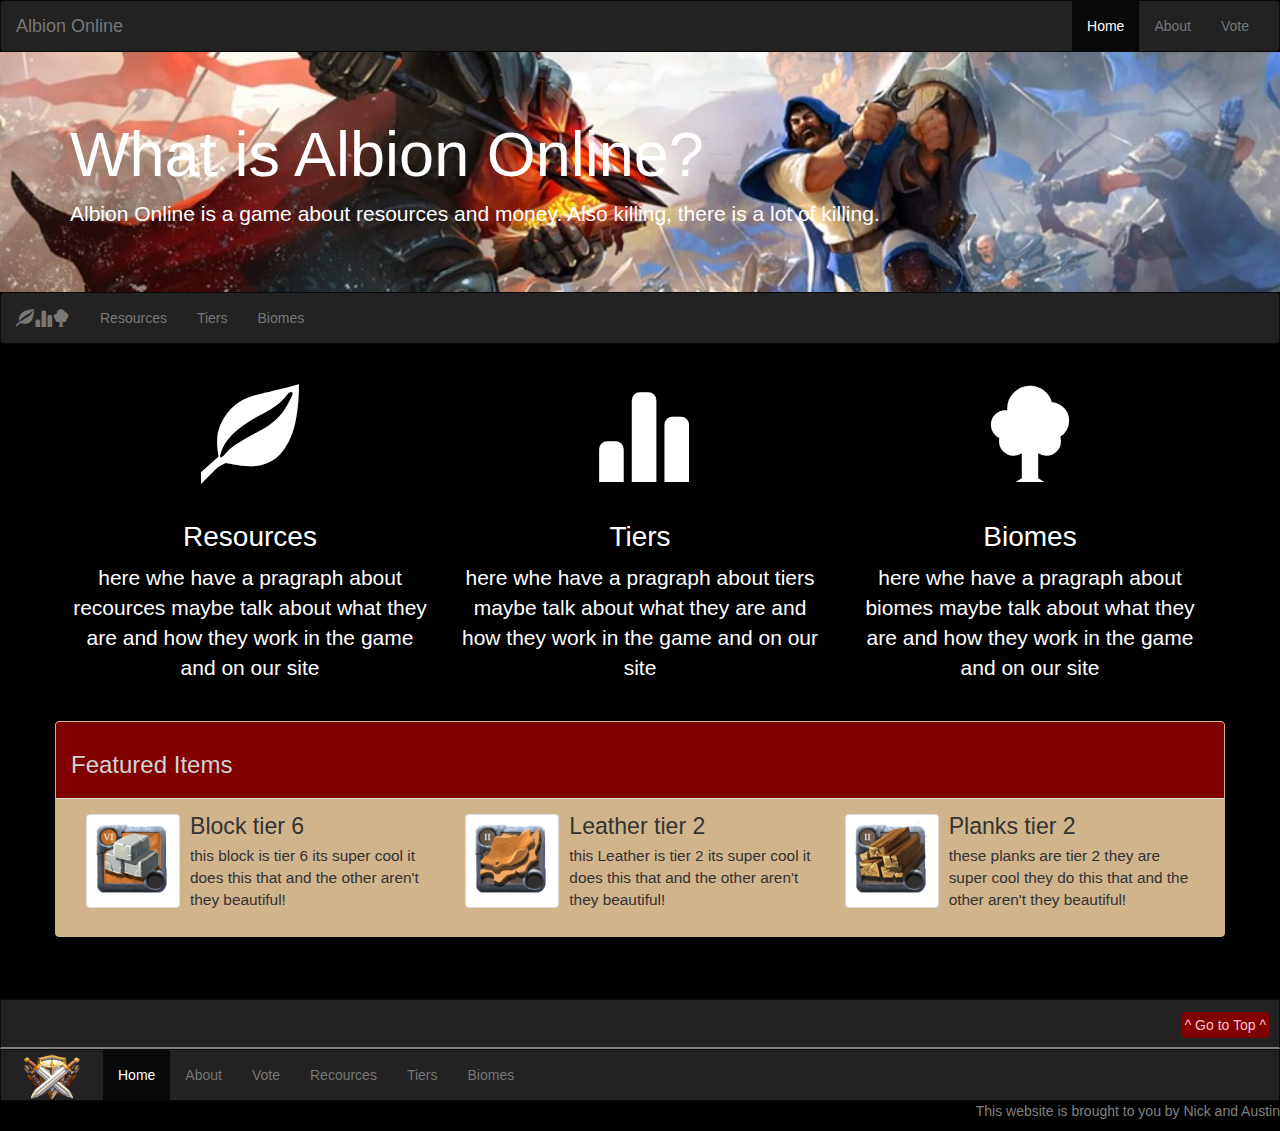
<file: pages/index.html>
<!DOCTYPE html>
<html>
  <head>
    <meta charset="utf-8">
    <link rel="stylesheet" href="bootstrap-3.2.0-dist/css/bootstrap.min.css">
    <link rel="stylesheet" href="CSS/homepage.css">
    <script src="https://code.jquery.com/jquery-2.1.3.min.js"></script>
    <script src="http://maxcdn.bootstrapcdn.com/bootstrap/3.3.1/js/bootstrap.min.js"></script>
    <title>home</title>
  </head>
  <body id="body">
    <!-- header starts here -->
    <nav class="navbar navbar-inverse" style="margin: 0px;" id="top">
      <div class="navbar-brand">
        Albion Online
      </div>
      <div class="navbar-header pull-right">
        <button type="button" class="navbar-toggle" data-toggle="collapse" data-target="#nav-collapse">
          <span class="sr-only">Toggle navigation</span>
          <span class="icon-bar"></span>
          <span class="icon-bar"></span>
          <span class="icon-bar"></span>
        </button>
      </div>
      <div class="collapse navbar-collapse" id="nav-collapse">
        <ul class="nav navbar-nav pull-right">
            <li class="active"><a href="index.html">Home</a></li>
            <li>  <a href="about.html">About</a></li>
            <li><a href="vote.html">Vote</a></li>
        </ul>
      </div>


    </nav>
      <div class="jumbotron" style="background-image: url('Images/home-banner.jpeg');background-color:black; height: 100%; background-position: center;
      background-repeat: no-repeat; margin: 0px;
      background-size: cover; color: white;">
        <div class="container">
          <h1>What is Albion Online?</h1>
          <p>Albion Online is a game about resources and money. Also killing, there is a lot of killing.</p>
        </div>
      </div>
    <nav class="navbar navbar-inverse">
      <div class="navbar-brand">
        <span class="glyphicon glyphicon-leaf"> </span><span class="glyphicon glyphicon-stats"> </span><span class="glyphicon glyphicon-tree-deciduous"> </span>
      </div>
      <div class="collapse navbar-collapse" id="nav-collapse2">
        <ul class="nav navbar-nav">
          <li><a href="resource.html"><span></span> Resources</a></li>
          <li><a href="tier.html"><span></span> Tiers</a></li>
          <li><a href="biomes/biomes.html"><span></span> Biomes</a></li>
        </ul>
      </div>
      <div class="navbar-header pull-right">
        <button type="button" class="navbar-toggle" data-toggle="collapse" data-target="#nav-collapse2">
          <span class="sr-only">Toggle navigation</span>
          <span class="icon-bar"></span>
          <span class="icon-bar"></span>
          <span class="icon-bar"></span>
        </button>
      </div>
    </nav>
    <!-- header ends here -->
    <div class="container">
      <div class="row">
        <div class="col-md-4" id="recources">
          <a id="recources-link" href="resource.html">
            <h1 id="recource-header"><span class="glyphicon glyphicon-leaf"></span></h1>
            <h3>Resources</h3>
            <p>here whe have a pragraph about recources maybe talk about what they are and how they work in the game and on our site</p>
          </a>

        </div>
        <div class="col-md-4" id="tiers">
          <a id="tiers-link" href="tier.html">
            <h1 id="tier-header"><span class="glyphicon glyphicon-stats"></span></h1>
            <h3>Tiers</h3>
            <p>here whe have a pragraph about tiers maybe talk about what they are and how they work in the game and on our site</p>
          </a>
        </div>
        <div class="col-md-4" id="biomes">
          <a id="biomes-link" href="biomes/biomes.html">
            <h1 class="biomes-header"><span class="glyphicon glyphicon-tree-deciduous"></span></h1>
            <h3>Biomes</h3>
            <p>here whe have a pragraph about biomes maybe talk about what they are and how they work in the game and on our site</p>
          </a>
        </div>
      </div>
      <div class="row">
        <div class="panel panel-default" id="featured-panel">
            <div class="panel-heading" id="featured-heading">
              <h3>Featured Items</h3>
            </div>
            <div class="panel-body" id="featured-body">
              <div class="col-md-4">
                <div class="media">
                  <div class="pull-left">
                    <img class="img-thumbnail" src="Images/STONEBLOCK/T6_STONEBLOCK.png" alt="a tier 6 block">
                  </div>
                  <div class="media-body">
                    <h5 class="media-heading">Block tier 6</h5>
                    <p>this block is tier 6 its super cool it does this that and the other aren't they beautiful!</p>
                  </div>
                </div>
              </div>
              <div class="col-md-4">
                <div class="media">
                  <div class="pull-left">
                    <img class="img-thumbnail" src="Images/LEATHER/T2_LEATHER.png" alt="a tier 2 leather">
                  </div>
                  <div class="media-body">
                    <h5 class="media-heading">Leather tier 2</h5>
                    <p>this Leather is tier 2 its super cool it does this that and the other aren't they beautiful!</p>
                  </div>
                </div>
              </div>
              <div class="col-md-4">
                <div class="media">
                  <div class="pull-left">
                    <img class="img-thumbnail" src="Images/PLANKS/T2_PLANKS.png" alt="a tier 2 Planks">
                  </div>
                  <div class="media-body">
                    <h5 class="media-heading">Planks tier 2</h5>
                    <p>these planks are tier 2 they are super cool they do this that and the other aren't they beautiful!</p>
                  </div>
                </div>
              </div>
            </div>
          </div>
      </div>

    </div>
    <!--footer starts here-->
    <footer>

      <div class="navbar navbar-inverse" id="top-foot-nav">
        <a href="#top" class="pull-right" id="totop-button">^ Go to Top ^</a>
      </div>
      <div id="foot-nav2" class="navbar navbar-inverse">
        <div class="navbar-brand pull-left">
          <div id="crest-cont">
            <img id="crest" src="Images/Header_crest.png" alt="crest">
          </div>
        </div>
        <!-- <div class="collapse navbar-collapse"> -->
          <ul class="nav navbar-nav pull-left">
            <li class="active"><a href="index.html">Home</a></li>
            <li><a href="about.html">About</a></li>
            <li><a href="vote.html">Vote</a></li>
            <li><a href="resource.html">Recources</a></li>
            <li><a href="tier.html">Tiers</a></li>
            <li><a href="biomes/biomes.html">Biomes</a></li>
          </ul>
        </div>
        <p id="credit" class="pull-right">This website is brought to you by Nick and Austin</p>

    </footer>
    <!--footer ends here-->
  </body>
</html>
</file>
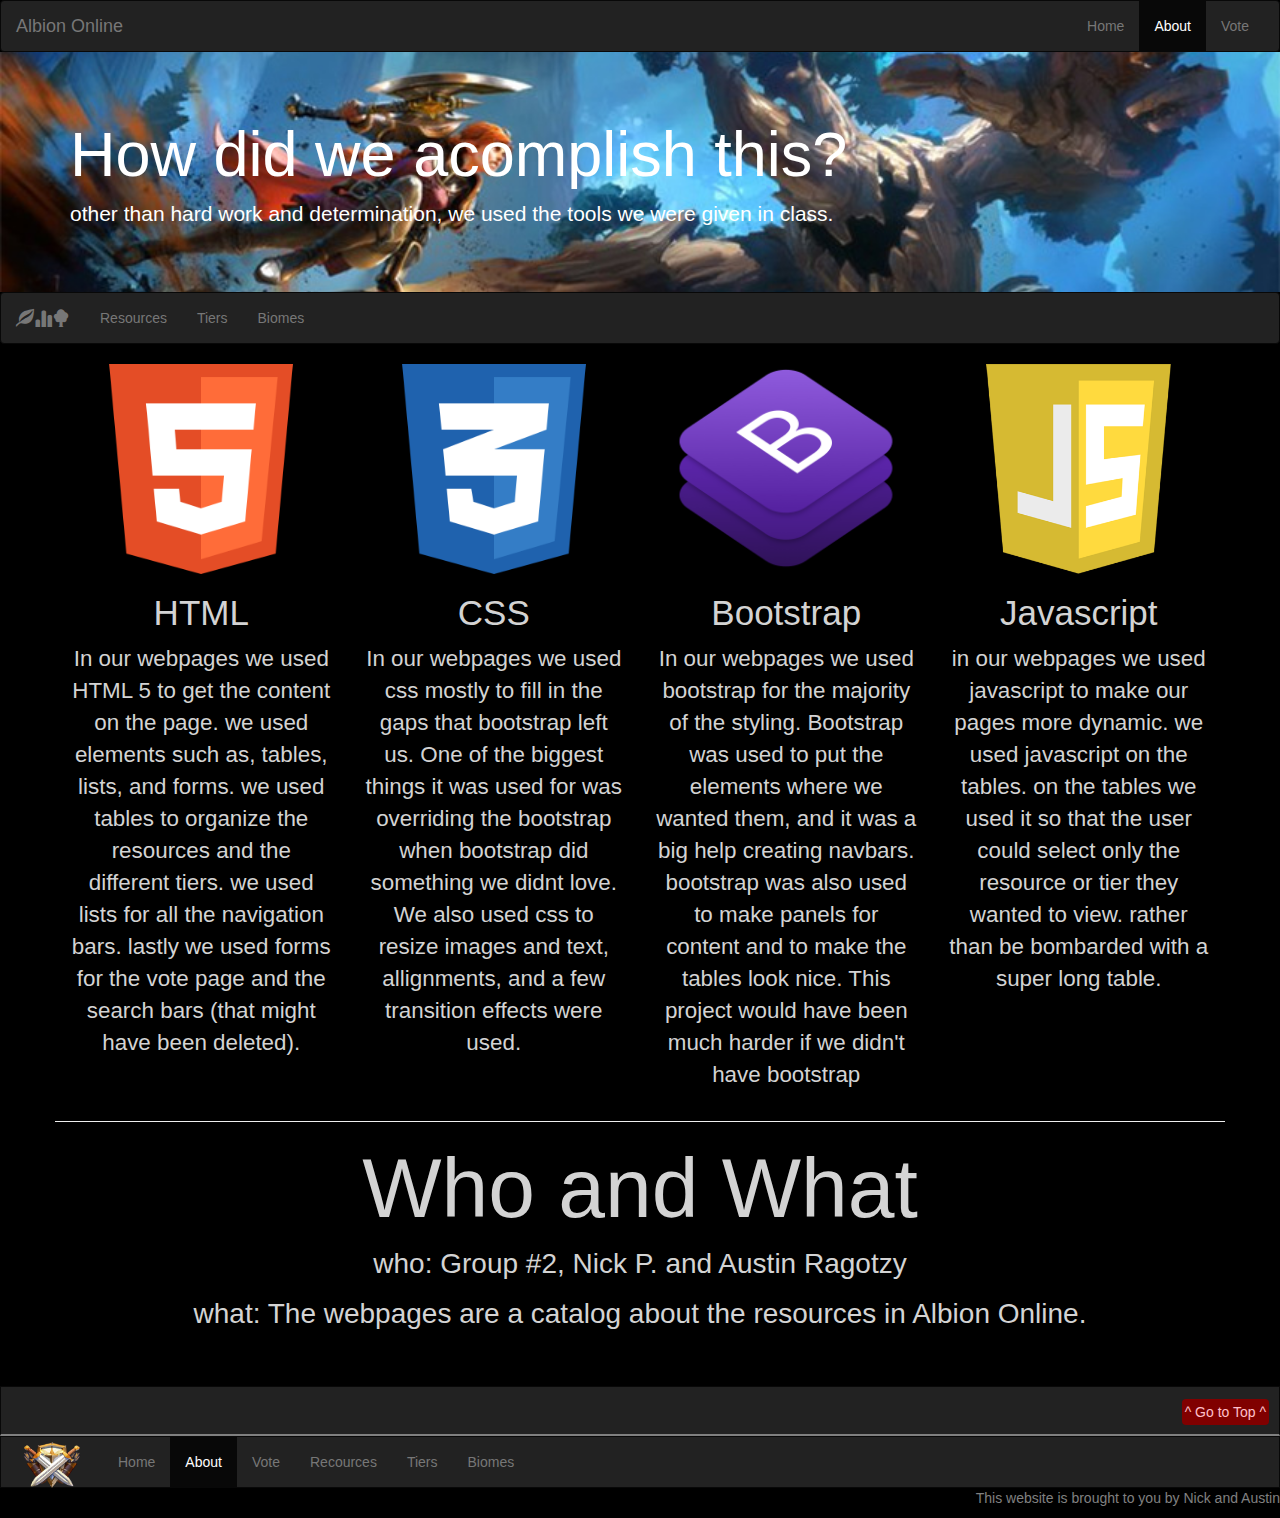
<file: pages/about.html>
<!DOCTYPE html>
<html>
  <head>
    <meta charset="utf-8">

    <link rel="stylesheet" href="bootstrap-3.2.0-dist/css/bootstrap.min.css">
    <link rel="stylesheet" href="CSS/homepage.css">
    <script src="https://code.jquery.com/jquery-2.1.3.min.js"></script>
    <script src="http://maxcdn.bootstrapcdn.com/bootstrap/3.3.1/js/bootstrap.min.js"></script>
    <title>About</title>
  </head>
  <body id="body">
    <!-- header starts here -->
    <nav class="navbar navbar-inverse" style="margin: 0px;" id="top">
      <div class="navbar-brand">
        Albion Online
      </div>
      <div class="navbar-header pull-right">
        <button type="button" class="navbar-toggle" data-toggle="collapse" data-target="#nav-collapse">
          <span class="sr-only">Toggle navigation</span>
          <span class="icon-bar"></span>
          <span class="icon-bar"></span>
          <span class="icon-bar"></span>
        </button>
      </div>
      <div class="collapse navbar-collapse" id="nav-collapse">
        <ul class="nav navbar-nav pull-right">
            <li><a href="index.html">Home</a></li>
            <li class="active"><a href="about.html">About</a></li>
            <li><a href="vote.html">Vote</a></li>
        </ul>
      </div>


    </nav>
      <div class="jumbotron" style="background-image: url('Images/about-header.jpg');background-color:black; height: 100%; background-position: center;
      background-repeat: no-repeat; margin: 0px;
      background-size: cover; color: white;">
        <div class="container">
          <h1>How did we acomplish this?</h1>
          <p>other than hard work and determination, we used the tools we were given in class.</p>
        </div>
      </div>
    <nav class="navbar navbar-inverse">
      <div class="navbar-brand">
        <span class="glyphicon glyphicon-leaf"> </span><span class="glyphicon glyphicon-stats"> </span><span class="glyphicon glyphicon-tree-deciduous"> </span>
      </div>
      <div class="collapse navbar-collapse" id="nav-collapse2">
        <ul class="nav navbar-nav">
          <li><a href="resource.html"><span></span> Resources</a></li>
          <li><a href="tier.html"><span></span> Tiers</a></li>
          <li><a href="biomes/biomes.html"><span></span> Biomes</a></li>
        </ul>
      </div>
      <div class="navbar-header pull-right">
        <button type="button" class="navbar-toggle" data-toggle="collapse" data-target="#nav-collapse2">
          <span class="sr-only">Toggle navigation</span>
          <span class="icon-bar"></span>
          <span class="icon-bar"></span>
          <span class="icon-bar"></span>
        </button>
      </div>
    </nav>
    <!-- header ends here -->
    <!-- Start of sidebar -->
    <main class="container">
      <div class="row" id="about-tools-used">
        <div class="col-md-3">
        <div class="logo-cont">
            <img src="Images/about/html-5.png" alt="">
          </div>
          <h3>HTML</h3>
          <p>In our webpages we used HTML 5 to get the content on the page. we used elements such as, tables, lists, and forms. we used tables to organize the resources and the different tiers. we used lists for all the navigation bars. lastly we used forms for the vote page and the search bars (that might have been deleted). </p>
        </div>
        <div class="col-md-3">
          <div class="logo-cont">
            <img src="Images/about/css.png" alt="">
          </div>
          <h3>CSS</h3>
          <p>In our webpages we used css mostly to fill in the gaps that bootstrap left us. One of the biggest things it was used for was overriding the bootstrap when bootstrap did something we didnt love. We also used css to resize images and text, allignments, and a few transition effects were used.</p>
        </div>
        <div class="col-md-3">
          <div class="logo-cont">
            <img src="Images/about/bootstrap.png" alt="">
          </div>
          <h3>Bootstrap</h3>
          <p>In our webpages we used bootstrap for the majority of the styling. Bootstrap was used to put the elements where we wanted them, and it was a big help creating navbars. bootstrap was also used to make panels for content and to make the tables look nice. This project would have been much harder if we didn't have bootstrap</p>
        </div>
        <div class="col-md-3">
          <div class="logo-cont">
            <img src="Images/about/javascript.png" alt="">
          </div>
          <h3>Javascript</h3>
          <p>in our webpages we used javascript to make our pages more dynamic. we used javascript on the tables. on the tables we used it so that the user could select only the resource or tier they wanted to view. rather than be bombarded with a super long table.</p>
        </div>
      </div>

      <div class="row" id="whowhat">
        <hr>
        <h2>Who and What</h2>
        <p>who: Group #2, Nick P. and Austin Ragotzy </p>
        <!--probably want to make this a longer not really sure how at the moment-->
        <p>what: The webpages are a catalog about the resources in Albion Online.</p>
      </div>
    </main>
    <!--footer starts here-->
    <footer>

      <div class="navbar navbar-inverse" id="top-foot-nav">
        <a href="#top" class="pull-right" id="totop-button">^ Go to Top ^</a>

      </div>
      <div id="foot-nav2" class="navbar navbar-inverse">
        <div class="navbar-brand pull-left">
          <div id="crest-cont">
            <img id="crest" src="Images/Header_crest.png" alt="crest">
          </div>
        </div>
        <!-- <div class="collapse navbar-collapse"> -->
          <ul class="nav navbar-nav pull-left">
            <li><a href="index.html">Home</a></li>
            <li class="active"><a href="about.html">About</a></li>
            <li><a href="vote.html">Vote</a></li>
            <li><a href="resource.html">Recources</a></li>
            <li><a href="tier.html">Tiers</a></li>
            <li><a href="biomes/biomes.html">Biomes</a></li>
          </ul>
        </div>
        <p id="credit" class="pull-right">This website is brought to you by Nick and Austin</p>

    </footer>
    <!--footer ends here-->
  </body>
</html>
</file>
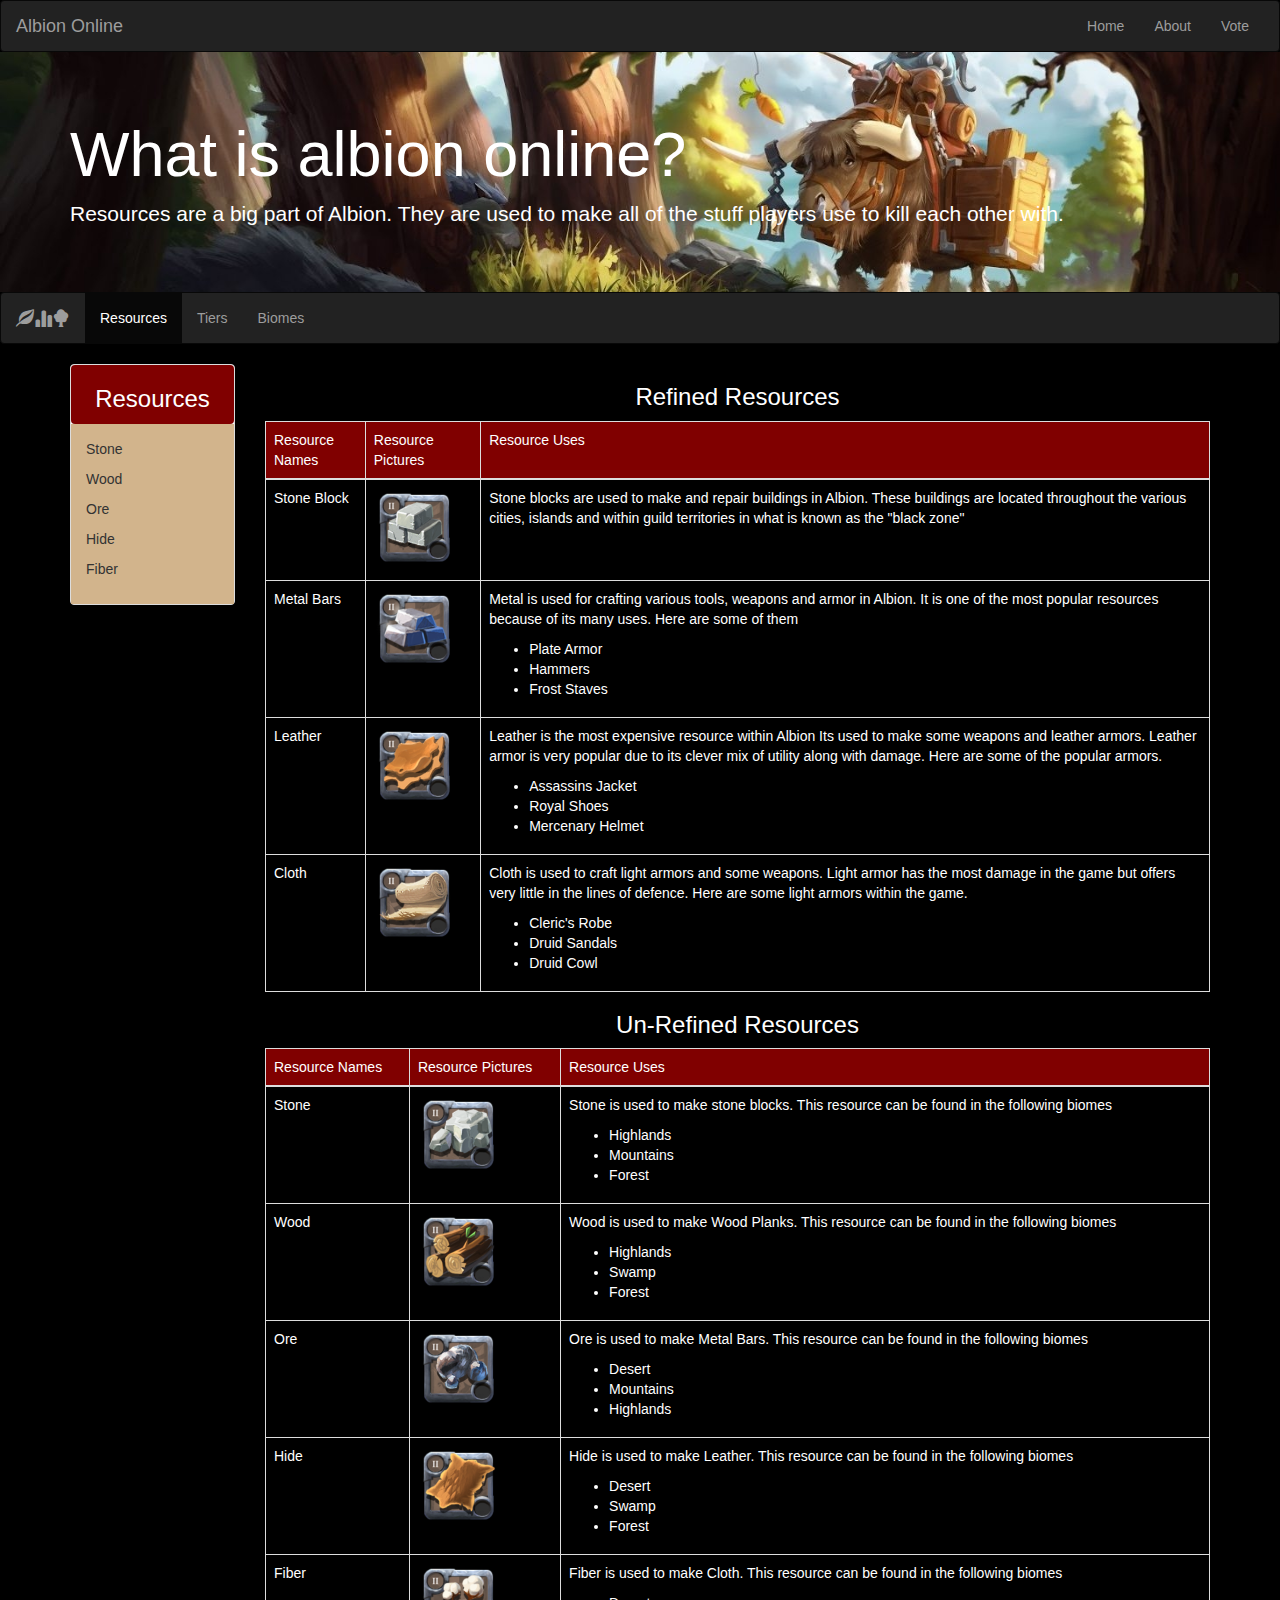
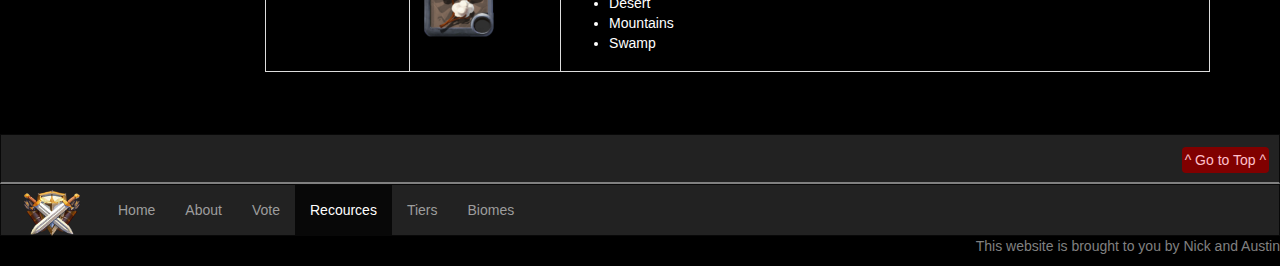
<file: pages/resource.html>
<!DOCTYPE html>
<html>
  <head>
        <meta charset="utf-8">
        <meta name="viewport" content="width=device-width, initial-scale=1">
        <link rel="stylesheet" href="https://maxcdn.bootstrapcdn.com/bootstrap/3.3.7/css/bootstrap.min.css">
        <script src="https://ajax.googleapis.com/ajax/libs/jquery/3.3.1/jquery.min.js"></script>
        <script src="https://maxcdn.bootstrapcdn.com/bootstrap/3.3.7/js/bootstrap.min.js"></script>
        <link rel="stylesheet" href="CSS/homepage.css">
        <link rel="stylesheet" href="CSS/table.css">


    <title>Resources</title>
  </head>
  <body id="body">
    <!-- header starts here -->
    <nav class="navbar navbar-inverse" style="margin: 0px;" id="top">
      <div class="navbar-brand">
        Albion Online
      </div>
      <div class="navbar-header pull-right">
        <button type="button" class="navbar-toggle" data-toggle="collapse" data-target="#nav-collapse">
          <span class="sr-only">Toggle navigation</span>
          <span class="icon-bar"></span>
          <span class="icon-bar"></span>
          <span class="icon-bar"></span>
        </button>
      </div>
      <div class="collapse navbar-collapse" id="nav-collapse">
        <ul class="nav navbar-nav pull-right">
            <li><a href="index.html">Home</a></li>
            <li><a href="about.html">About</a></li>
            <li><a href="vote.html">Vote</a></li>
        </ul>
      </div>
    </nav>
      <div class="jumbotron" id="jumbo" style="background-image: url('Images/resource-header.jpg');background-color:black; height: 100%; background-position: center;
      background-repeat: no-repeat; margin: 0px;
      background-size: cover; color: white;">
        <div class="container">
          <h1>What is albion online?</h1>
          <p>Resources are a big part of Albion. They are used to make all of the stuff players use to kill each other with.</p>
        </div>
      </div>
    <nav class="navbar navbar-inverse">
      <div class="navbar-brand">
        <span class="glyphicon glyphicon-leaf"> </span><span class="glyphicon glyphicon-stats"> </span><span class="glyphicon glyphicon-tree-deciduous"> </span>
      </div>
      <div class="collapse navbar-collapse" id="nav-collapse2">
        <ul class="nav navbar-nav">
          <li class="active"><a href="resource.html"><span></span> Resources</a></li>
          <li><a href="tier.html"><span></span> Tiers</a></li>
          <li><a href="biomes/biomes.html"><span></span> Biomes</a></li>
        </ul>
      </div>
      <div class="navbar-header pull-right">
        <button type="button" class="navbar-toggle" data-toggle="collapse" data-target="#nav-collapse2">
          <span class="sr-only">Toggle navigation</span>
          <span class="icon-bar"></span>
          <span class="icon-bar"></span>
          <span class="icon-bar"></span>
        </button>
      </div>
    </nav>
    <!-- header ends here -->
      <!-- Start of sidebar -->
    <div class = "container">
        <div class = "row">
            <div class = "col-md-2">
                <div class = " panel-group" id = "sidePanel">

                    <div class="panel panel-default">
                        <div class = "panel panel-header">
                            <h3>Resources</h3>
                        </div>
                        <div class = "panel-body">
                            <p>Stone</p>
                            <p>Wood</p>
                            <p>Ore</p>
                            <p>Hide</p>
                            <p>Fiber</p>
                        </div>
                    </div>
                    <!-- End of sidebar -->
                </div>
            </div>
            <div class = "col-md-10">
              <h3 style = "text-align:center">Refined Resources</h3>
                <table class = "table table-bordered">

                    <thead class = "thead-inverse">
                        <tr  id = "tableHead">
                            <td>Resource Names</td>
                            <td>Resource Pictures</td>
                            <td>Resource Uses</td>
                        </tr>
                    </thead>
                    <tbody>
                        <tr>
                            <td>
                                <p>Stone Block</p>
                            </td>
                            <td>
                                <img src = "Images/STONEBLOCK/T2_STONEBLOCK.png" alt="stone tier 1">
                            </td>
                            <td>
                                <p>Stone blocks are used to make and repair buildings in Albion. These buildings
                                    are located throughout the various cities, islands and within guild territories in
                                    what is known as the "black zone"

                                </p>
                            <tr>
                            <td>
                                <p>Metal Bars</p>
                            </td>
                            <td>
                                <img src = "Images/METALBAR/T2_METALBAR.png" alt="metalbar tier 2">
                            </td>
                            <td>
                                <p>Metal is used for crafting various tools, weapons and armor in Albion. It is one of the most popular resources because of
                                    its many uses. Here are some of them</p>
                                    <ul>
                                        <li>Plate Armor</li>
                                        <li>Hammers</li>
                                        <li>Frost Staves</li>
                                    </ul>

                            </td>
                        </tr>

                        <tr>
                            <td>
                                <p>Leather</p>
                            </td>
                            <td>
                                <img src = "Images/LEATHER/T2_LEATHER.png" alt="leather tier 2">
                            </td>
                            <td>
                                <p>Leather is the most expensive resource within Albion Its used to make some weapons and leather armors. Leather armor is very popular
                                    due to its clever mix of utility along with damage. Here are some of the popular armors.</p>
                                    <ul>
                                        <li>Assassins Jacket</li>
                                        <li>Royal Shoes</li>
                                        <li>Mercenary Helmet</li>
                                    </ul>

                            </td>
                            </tr>

                        <tr>
                            <td>
                                <p>Cloth</p>
                            </td>
                            <td>
                                <img src = "Images/CLOTH/T2_CLOTH.png" alt="colth tier 2">
                            </td>
                            <td>
                                <p>Cloth is used to craft light armors and some weapons. Light armor has the most damage in the game but offers very little
                                    in the lines of defence. Here are some light armors within the game.</p>
                                    <ul>
                                        <li>Cleric's Robe</li>
                                        <li>Druid Sandals</li>
                                        <li>Druid Cowl</li>
                                    </ul>

                            </td>
                        </tr>

                    </tbody>
                    <tfoot>

                    </tfoot>
                </table>
                <h3 style = "text-align:center">Un-Refined Resources</h3>
                <table class = "table table-bordered">

                        <thead>
                            <tr id = "tableHead2">
                                <td>Resource Names</td>
                                <td>Resource Pictures</td>
                                <td>Resource Uses</td>
                            </tr>
                        </thead>
                        <tbody>
                            <tr>
                                <td>
                                    <p>Stone</p>
                                </td>
                                <td>
                                    <img src = "Images/ROCK/T2_ROCK.png" alt="rock tier 2">
                                </td>
                                <td>
                                    <p>Stone is used to make stone blocks. This resource can be found in the
                                        following biomes</p>
                                        <ul>
                                            <li>Highlands</li>
                                            <li>Mountains</li>
                                            <li>Forest</li>
                                        </ul>

                                </td>
                            </tr>

                            <tr>
                                <td>
                                    <p>Wood</p>
                                </td>
                                <td>
                                    <img src = "Images/WOOD/T2_WOOD.png" alt="wood tier 2">
                                </td>
                                <td>
                                    <p>Wood is used to make Wood Planks. This resource can be found in the
                                        following biomes</p>
                                        <ul>
                                            <li>Highlands</li>
                                            <li>Swamp</li>
                                            <li>Forest</li>
                                        </ul>

                                </td>
                            </tr>

                            <tr>
                                <td>
                                    <p>Ore</p>
                                </td>
                                <td>
                                    <img src = "Images/ORE/T2_ORE.png" alt="ore tier 2">
                                </td>
                                <td>
                                    <p>Ore is used to make Metal Bars. This resource can be found in the
                                        following biomes</p>
                                        <ul>
                                            <li>Desert</li>
                                            <li>Mountains</li>
                                            <li>Highlands</li>
                                        </ul>

                                </td>
                            </tr>

                            <tr>
                                <td>
                                    <p>Hide</p>
                                </td>
                                <td>
                                    <img src = "Images/HIDE/T2_HIDE.png" alt="hide tier 2">
                                </td>
                                <td>
                                    <p>Hide is used to make Leather. This resource can be found in the
                                        following biomes</p>
                                        <ul>
                                            <li>Desert</li>
                                            <li>Swamp</li>
                                            <li>Forest</li>
                                        </ul>

                                </td>
                                </tr>

                            <tr>
                                <td>
                                    <p>Fiber</p>
                                </td>
                                <td>
                                    <img src = "Images/FIBER/T2_FIBER.png" alt="fiber tier 2">
                                </td>
                                <td>
                                    <p>Fiber is used to make Cloth. This resource can be found in the
                                        following biomes</p>
                                        <ul>
                                            <li>Desert</li>
                                            <li>Mountains</li>
                                            <li>Swamp</li>
                                        </ul>

                                </td>
                            </tr>

                        </tbody>
                        <tfoot>

                        </tfoot>
                    </table>
            </div>
        </div>
    </div>
    <!--footer starts here-->
    <footer>

      <div class="navbar navbar-inverse" id="top-foot-nav">
        <a href="#top" class="pull-right" id="totop-button">^ Go to Top ^</a>
      </div>
      <div id="foot-nav2" class="navbar navbar-inverse">
        <div class="navbar-brand pull-left">
          <div id="crest-cont">
            <img id="crest" src="Images/Header_crest.png" alt="crest">
          </div>
        </div>
        <!-- <div class="collapse navbar-collapse"> -->
          <ul class="nav navbar-nav pull-left">
            <li><a href="index.html">Home</a></li>
            <li><a href="about.html">About</a></li>
            <li><a href="vote.html">Vote</a></li>
            <li class="active"><a href="resource.html">Recources</a></li>
            <li><a href="tier.html">Tiers</a></li>
            <li><a href="biomes/biomes.html">Biomes</a></li>
          </ul>
        </div>
        <p id="credit" class="pull-right">This website is brought to you by Nick and Austin</p>

    </footer>
    <!--footer ends here-->
  </body>
</html>
</file>
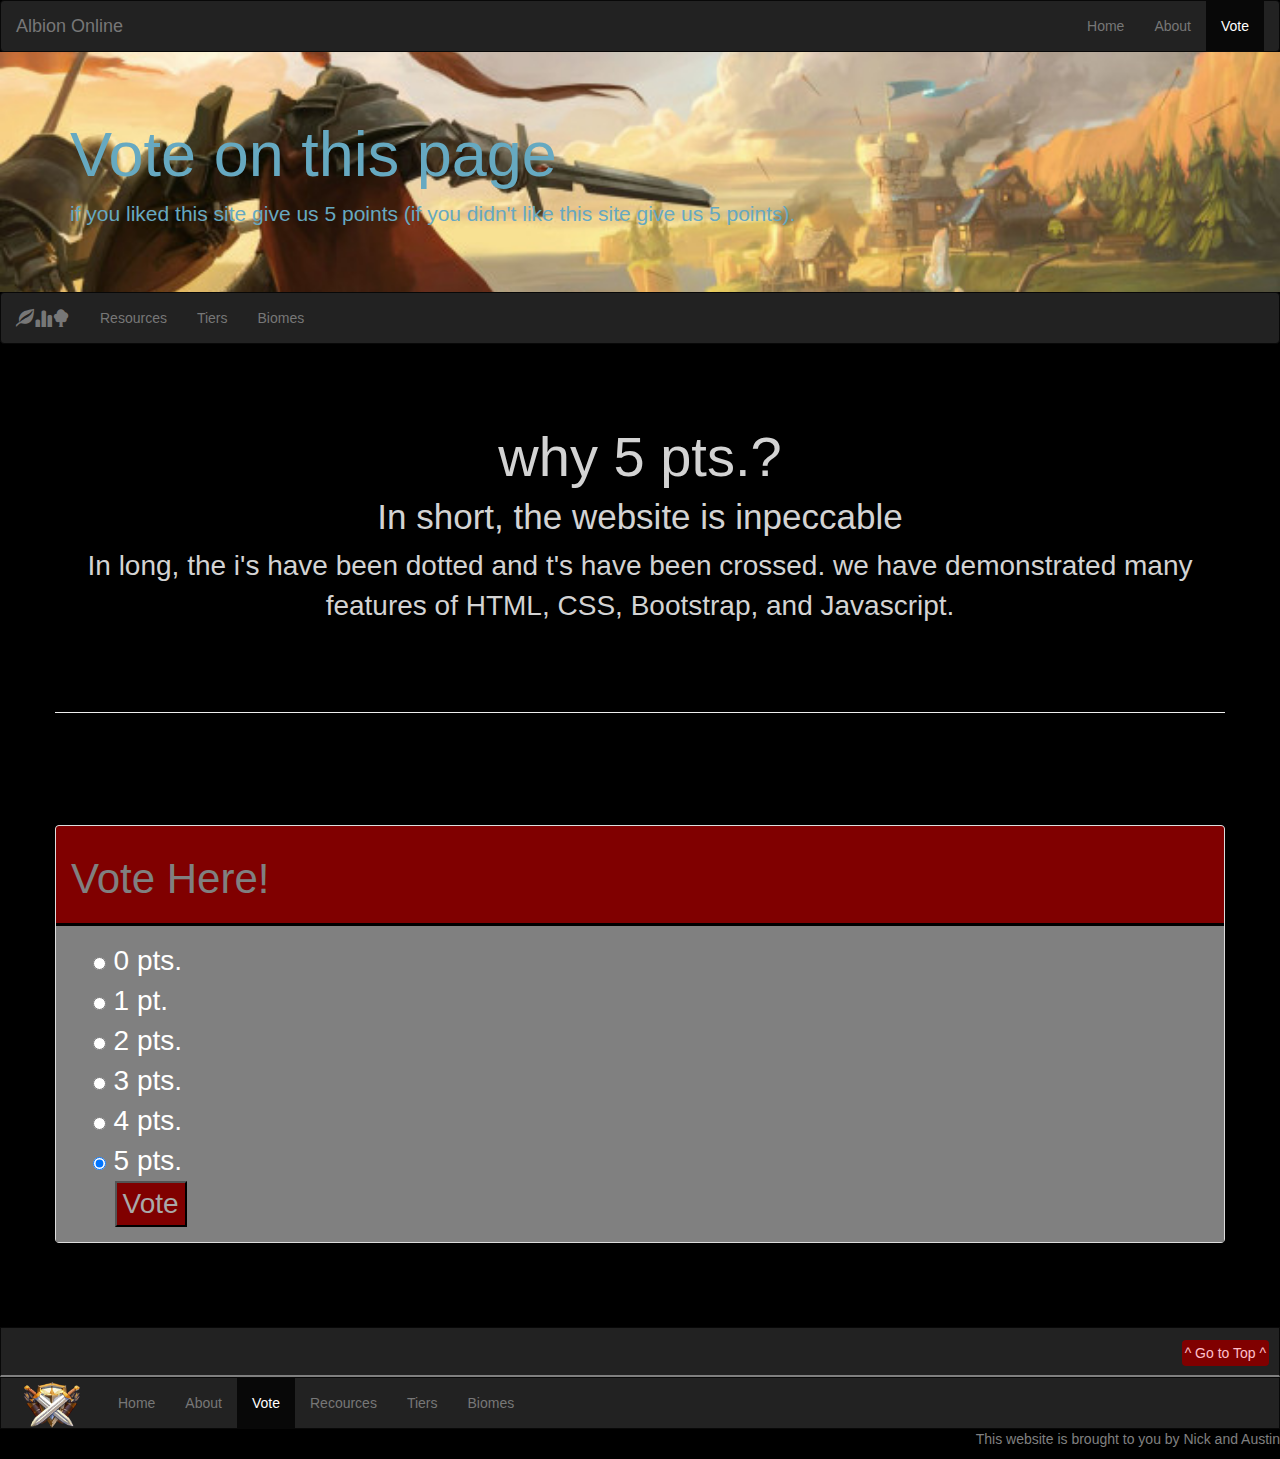
<file: pages/vote.html>
<!DOCTYPE html>
<html>
  <head>
    <meta charset="utf-8">
    <link rel="stylesheet" href="bootstrap-3.2.0-dist/css/bootstrap.min.css">
    <link rel="stylesheet" href="CSS/homepage.css">
    <script src="https://code.jquery.com/jquery-2.1.3.min.js"></script>
    <script src="http://maxcdn.bootstrapcdn.com/bootstrap/3.3.1/js/bootstrap.min.js"></script>
    <title>Vote</title>
  </head>
  <body id="body">
    <!-- header starts here -->
    <nav class="navbar navbar-inverse" style="margin: 0px;" id="top">
      <div class="navbar-brand">
        Albion Online
      </div>
      <div class="navbar-header pull-right">
        <button type="button" class="navbar-toggle" data-toggle="collapse" data-target="#nav-collapse">
          <span class="sr-only">Toggle navigation</span>
          <span class="icon-bar"></span>
          <span class="icon-bar"></span>
          <span class="icon-bar"></span>
        </button>
      </div>
      <div class="collapse navbar-collapse" id="nav-collapse">
        <ul class="nav navbar-nav pull-right">
            <li><a href="index.html">Home</a></li>
            <li> <a href="about.html">About</a></li>
            <li class="active"><a href="vote.html">Vote</a></li>
        </ul>
      </div>


    </nav>
      <div class="jumbotron" style="background-image: url('Images/vote-header.jpg');background-color:black; height: 100%; background-position: center;
      background-repeat: no-repeat; margin: 0px;
      background-size: cover; color: #66a9c1;">
        <div class="container">
          <h1>Vote on this page</h1>
          <p>if you liked this site give us 5 points (if you didn't like this site give us 5 points).</p>
        </div>
      </div>
    <nav class="navbar navbar-inverse">
      <div class="navbar-brand">
        <span class="glyphicon glyphicon-leaf"> </span><span class="glyphicon glyphicon-stats"> </span><span class="glyphicon glyphicon-tree-deciduous"> </span>
      </div>
      <div class="collapse navbar-collapse" id="nav-collapse2">
        <ul class="nav navbar-nav">
          <li><a href="resource.html"><span></span> Resources</a></li>
          <li><a href="tier.html"><span></span> Tiers</a></li>
          <li><a href="biomes/biomes.html"><span></span> Biomes</a></li>
        </ul>
      </div>
      <div class="navbar-header pull-right">
        <button type="button" class="navbar-toggle" data-toggle="collapse" data-target="#nav-collapse2">
          <span class="sr-only">Toggle navigation</span>
          <span class="icon-bar"></span>
          <span class="icon-bar"></span>
          <span class="icon-bar"></span>
        </button>
      </div>
    </nav>
    <!-- header ends here -->
    <div class="container">
      <div id="why" class="row">
        <h2>why 5 pts.?</h2>
        <h5>In short, the website is inpeccable</h5>
        <p>In long, the i's have been dotted and t's have been crossed. we
          have demonstrated many features of HTML, CSS, Bootstrap, and
          Javascript. </p>
      </div>
      <div id="vote-here" class="row">
        <hr>
        <div id="vote-panel" class="panel panel-default">
          <div id="vote-header" class="panel-heading">
            <h2>Vote Here!</h2>
          </div>
          <div id="vote-body" class="panel-body">
            <form action="vote_results.php" method="post">
              <input type="radio" name="vote" value="0"> 0 pts. <br>
              <input type="radio" name="vote" value="1"> 1 pt. <br>
              <input type="radio" name="vote" value="2"> 2 pts. <br>
              <input type="radio" name="vote" value="3"> 3 pts. <br>
              <input type="radio" name="vote" value="4"> 4 pts. <br>
              <input type="radio" name="vote" value="5" checked> 5 pts. <br>

              <input type="hidden" name="team_id" value="2">
              <input id="vote-btn" type="submit" value="Vote">
            </form>
          </div>
        </div>
      </div>
    </div>
    <!--footer starts here-->
    <footer>

      <div class="navbar navbar-inverse" id="top-foot-nav">
        <a href="#top" class="pull-right" id="totop-button">^ Go to Top ^</a>
      </div>
      <div id="foot-nav2" class="navbar navbar-inverse">
        <div class="navbar-brand pull-left">
          <div id="crest-cont">
            <img id="crest" src="Images/Header_crest.png" alt="crest">
          </div>
        </div>
        <!-- <div class="collapse navbar-collapse"> -->
          <ul class="nav navbar-nav pull-left">
            <li><a href="index.html">Home</a></li>
            <li><a href="about.html">About</a></li>
            <li class="active"><a href="vote.html">Vote</a></li>
            <li><a href="resource.html">Recources</a></li>
            <li><a href="tier.html">Tiers</a></li>
            <li><a href="biomes/biomes.html">Biomes</a></li>
          </ul>
        </div>
        <p id="credit" class="pull-right">This website is brought to you by Nick and Austin</p>

    </footer>
    <!--footer ends here-->
  </body>
</html>
</file>
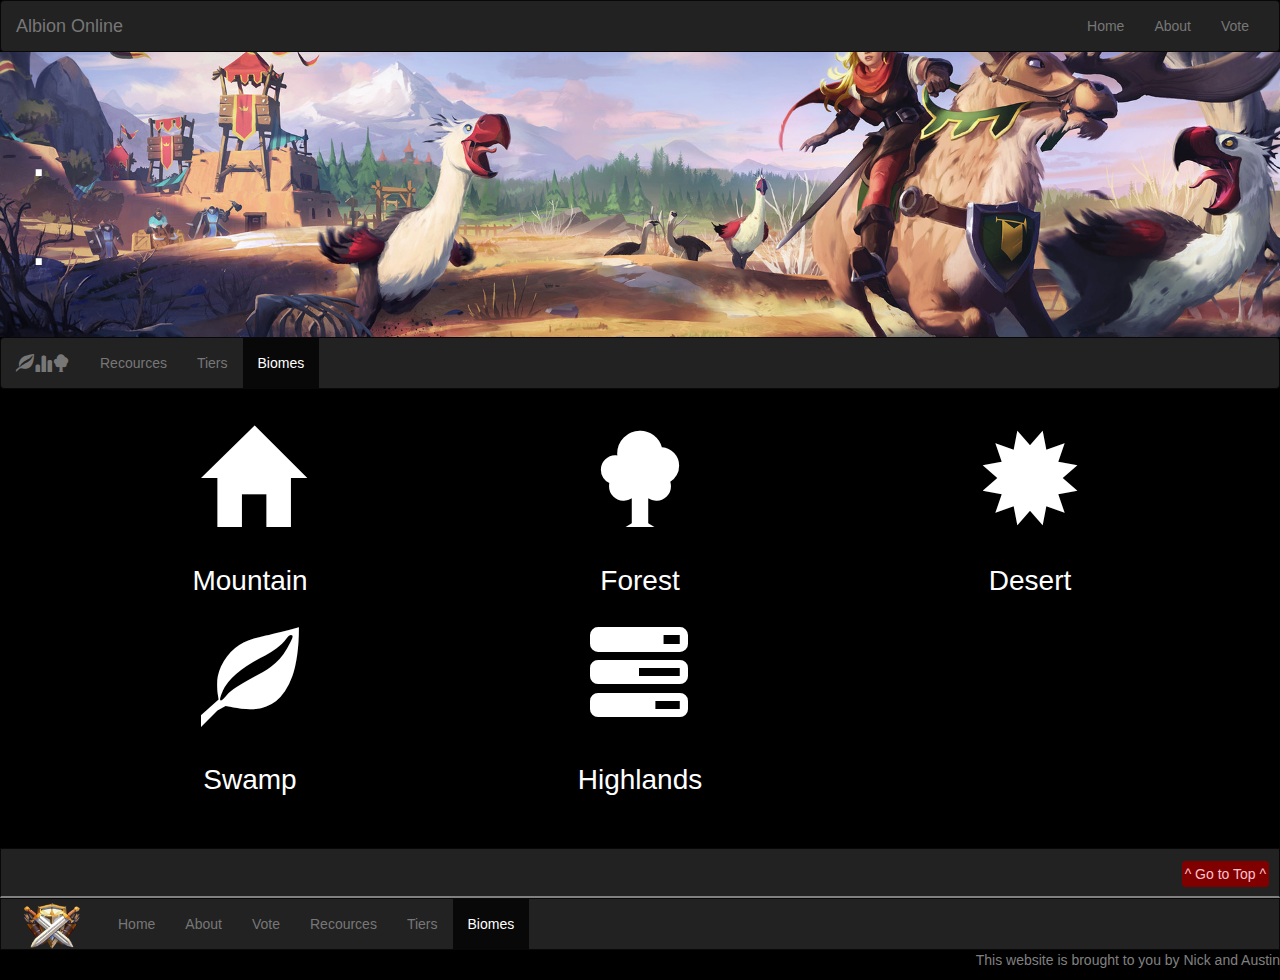
<file: pages/biomes/biomes.html>
<!DOCTYPE html>
<html>
  <head>
    <meta charset="utf-8">
    <link rel="stylesheet" href="../bootstrap-3.2.0-dist/css/bootstrap.min.css">
    <link rel="stylesheet" href="../CSS/homepage.css">
    <script src="https://code.jquery.com/jquery-2.1.3.min.js"></script>
      <script src="http://maxcdn.bootstrapcdn.com/bootstrap/3.3.1/js/bootstrap.min.js"></script>
      <style media="screen">
      #biomes1{
        text-align: center;
      }
      #biomes1 h1{
        font-size: 7em;
      }
      #biomes1 h3{
          font-size: 2em;
      }
      #biomes1 a{
        color: white;
        transition: color 1s;
      }
      #biomes1 a:hover{
        color: maroon;
        text-decoration: none;
      }
      #biomes2{
        text-align: center;
      }
      #biomes2 h1{
        font-size: 7em;
      }
      #biomes2 h3{
        font-size: 2em;
      }
      #biomes2 a{
        color: white;
        transition: color 1s;
      }
      #biomes2 a:hover{
        color: maroon;
        text-decoration: none;
      }
      #biomes3{
        text-align: center;
      }
      #biomes3 h1{
        font-size: 7em;
      }
      #biomes3 h3{
        font-size: 2em;
      }
      #biomes3 a{
        color: white;
        transition: color 1s;
      }
      #biomes3 a:hover{
        color: maroon;
        text-decoration: none;
      }
      #biomes4{
        text-align: center;
      }
      #biomes4 h1{
        font-size: 7em;
      }
      #biomes4 h3{
        font-size: 2em;
      }
      #biomes4 a{
        color: white;
        transition: color 1s;
      }
      #biomes4 a:hover{
        color: maroon;
        text-decoration: none;
      }
      #biomes5{
        text-align: center;
      }
      #biomes5 h1{
        font-size: 7em;
      }
      #biomes5 h3{
        font-size: 2em;
      }
      #biomes5 a{
        color: white;
        transition: color 1s;
      }
      #biomes5 a:hover{
        color: maroon;
        text-decoration: none;
      }
      </style>
    <title>home</title>
  </head>
  <body id="body">
    <!-- header starts here -->
    <nav class="navbar navbar-inverse" style="margin: 0px;" id="top">
      <div class="navbar-brand">
        Albion Online
      </div>
      <div class="navbar-header pull-right">
        <button type="button" class="navbar-toggle" data-toggle="collapse" data-target="#nav-collapse">
          <span class="sr-only">Toggle navigation</span>
          <span class="icon-bar"></span>
          <span class="icon-bar"></span>
      2    <span class="icon-bar"></span>
        </button>
      </div>
      <div class="collapse navbar-collapse" id="nav-collapse">
        <ul class="nav navbar-nav pull-right">
            <li><a href="../index.html">Home</a></li>
            <li><a href="../about.html">About</a></li>
            <li><a href="../vote.html">Vote</a></li>
        </ul>
      </div>


    </nav>
      <div class="jumbotron" style="background-image: url('../../jumbotronimgmaybe3.jpg');background-color:black; height: 100%; background-position: center;
      3background-repeat: no-repeat; margin: 0px;
      background-size: cover; color: white;">
        <h1>.</h1>
        <h1>.</h1>
      </div>
    <nav class="navbar navbar-inverse">
      <div class="navbar-brand">
        <span class="glyphicon glyphicon-leaf"> </span><span class="glyphicon glyphicon-stats"> </span><span class="glyphicon glyphicon-tree-deciduous"> </span>
      </div>
      <div class="collapse navbar-collapse" id="nav-collapse2">
        <ul class="nav navbar-nav">
          <li><a href="../resource.html"><span></span> Recources</a></li>
          <li><a href="../tier.html"><span></span> Tiers</a></li>
          <li class = "active"><a href="biomes.html"><span></span> Biomes</a></li>
        </ul>
      </div>
      <div class="navbar-header pull-right">
        <button type="button" class="navbar-toggle" data-toggle="collapse" data-target="#nav-collapse2">
          <span class="sr-only">Toggle navigation</span>
          <span class="icon-bar"></span>
          <span class="icon-bar"></span>
          <span class="icon-bar"></span>
        </button>
      </div>
    </nav>
    <!-- header ends here -->
    <div class="container">
      <div class="row">
        <div class="col-md-4" id="biomes1">
          <a href="mountain.html">
            <h1><span class=" glyphicon glyphicon-home"></span> </h1>
            <h3>Mountain</h3>
            <p></p>
          </a>
        </div>
        <div class="col-md-4" id="biomes2">
          <a href="forest.html">
            <h1><span class="glyphicon glyphicon-tree-deciduous"></span></h1>
            <h3>Forest</h3>
            <p></p>
          </a>
        </div>
        <div class="col-md-4" id="biomes3">
          <a href="desert.html">
            <h1 ><span class="glyphicon glyphicon-certificate"></span></h1>
            <h3>Desert</h3>
            <p></p>
          </a>
        </div>
      </div>
      <div class="row">
        <div class="col-md-4" id="biomes4">
          <a href="swamp.html">
            <h1><span class="glyphicon glyphicon-leaf"></span></h1>
            <h3>Swamp</h3>
            <p></p>
          </a>
        </div>
        <div class="col-md-4" id="biomes5">
          <a href="highlands.html">
            <h1><span class="glyphicon glyphicon-tasks"></span></h1>
            <h3>Highlands</h3>
            <p></p>
          </a>
        </div>
      </div>

    </div>
    <!--footer starts here-->
    <footer>

      <div class="navbar navbar-inverse" id="top-foot-nav">
        <a href="#top" class="pull-right" id="totop-button">^ Go to Top ^</a>
      </div>
      <div id="foot-nav2" class="navbar navbar-inverse">
        <div class="navbar-brand pull-left">
          <div id="crest-cont">
            <img id="crest" src="../Images/Header_crest.png" alt="crest">
          </div>
        </div>
        <!-- <div class="collapse navbar-collapse"> -->
          <ul class="nav navbar-nav pull-left">
            <li ><a href="../index.html">Home</a></li>
            <li><a href="../about.html">About</a></li>
            <li><a href="../vote.html">Vote</a></li>
            <li><a href="../resource.html">Recources</a></li>
            <li><a href="../tier.html">Tiers</a></li>
            <li class="active"><a href="biomes.html">Biomes</a></li>
          </ul>

        </div>
        <p id="credit" class="pull-right">This website is brought to you by Nick and Austin</p>

    </footer>
    <!--footer ends here-->
  </body>
</html>
</file>
<file: pages/CSS/homepage.css>
#body{
  background-color: black;
}
#featured-panel{
  margin-top: 2em;
  border-color: tan;
}
#featured-heading{
  background-color: maroon;
  color: lightgrey;
  /*border-radius: 0px;*/
}
#featured-body h5{
  font-size: 1.5em;
}
#featured-body{
  background-color: tan;
  font-size: 1.1em;
}

#recources{
  color: white;
  text-align: center;
}
#recources h1{
  font-size: 7em;
}
#recources h3{
  font-size: 2em;
}
#recources p{
  font-size: 1.5em;
}
#tiers h1{
  font-size: 7em;
}
#tiers h3{
  font-size: 2em;
}
#tiers p{
  font-size: 1.5em;
}
#biomes h1{
  font-size: 7em;
}
#biomes h3{
  font-size: 2em;
}
#biomes p{
  font-size: 1.5em;
}
#tiers{
  color: white;
  text-align: center;
}
#biomes{
  color: white;
  text-align: center;
}
#recources-link{
  color: white;
  transition: color 1s;
}
#tiers-link{
  color: white;
  transition: color 1s;
}
#biomes-link{
  color: white;
  transition: color 1s;
}
#recources-link:hover{
  color: maroon;
  text-decoration: none;
}
#tiers-link:hover{
  color: maroon;
  text-decoration: none;
}
#biomes-link:hover{
  color: maroon;
  text-decoration: none;
}
#totop-button{
  color: pink;
  background-color: maroon;
  border-radius: 4px;
  margin-top: 12px;
  margin-bottom: auto;
  margin-right: 10px;
  padding: 3px;
  transition: color 1s, background-color 1s;
}
#totop-button:hover{
  color: lightblue;
  background-color: blue;
  text-decoration: none;

}
#top-foot-nav{
  margin: 3em 0em 0em 0em;
  border-bottom: gray solid 2px;
  border-radius: 0px;
}
#crest-cont{
  width: 4em;
  margin-top: -1.3em;
}
#crest{
  width: 100%;
  height: auto;
}
#foot-nav2{
  border-radius: 0px;
  margin-bottom: 0px;
}

#credit{
  color: gray;
}
/*all stuff not for homepage under here*/
/*about page stuff*/
#about-tools-used{
  color: lightgray;
  text-align: center;
}
#about-tools-used h3{
  font-size: 2.5em;
}
#about-tools-used p{
  font-size: 1.6em;
}
.logo-cont{
  margin-right: auto;
  margin-left: auto;
  height: 15em;
  width: auto;
}
.logo-cont img{
  height: 100%;
  width: auto;
}

#whowhat{
  text-align: center;
  font-size: 2em;
  color: lightgray;
}
#whowhat h2{
  font-size: 3em;
}

/*vote page stuff*/
#why{
  margin: 3em 0em 4em 0em;
  color: lightgray;
  text-align: center;
}
#why h2{
  font-size: 4em;
}
#why h5{
  font-size: 2.5em;
}
#why p{
  font-size: 2em;
}
#vote-header{
  background-color: maroon;
  color: gray;
  border-bottom: black 3px solid;
}
#vote-panel{
  margin: 8em 0em 3em 0em;
}
#vote-header h2{
  font-size: 3em;
}
#vote-body{
  background-color: gray;
  color: white;
  font-size: 2em;
}
#vote-btn{
  background-color: maroon;
  color: darkgray;
  transition: background-color 1s, color 1s;
}
#vote-btn:hover{
  background-color: lightgray;
  color: maroon;
}
/*biome pages stuff*/

#biome-blerb{
  margin: 3em 0em 0em 0em;
  text-align: center;
  color: white;
}
#biome-blerb h3{
  font-size: 2.5em;

}
#biome-blerb p{
  font-size: 1.5em;
}
</file>
<file: pages/CSS/table.css>
td{
    color: white;
}
h3{
    color:white;
}

.panel-header{
    background-color: maroon;
}
.panel-header h3{
    text-align: center;
}
.panel-body{
    background-color: tan;
}
.panel-body a{
    padding:1em;
    font-size: 1.5em;
}
#tableHead, #tableHead2{
    background-color: maroon;
}
h5 a{
    
}
</file>
